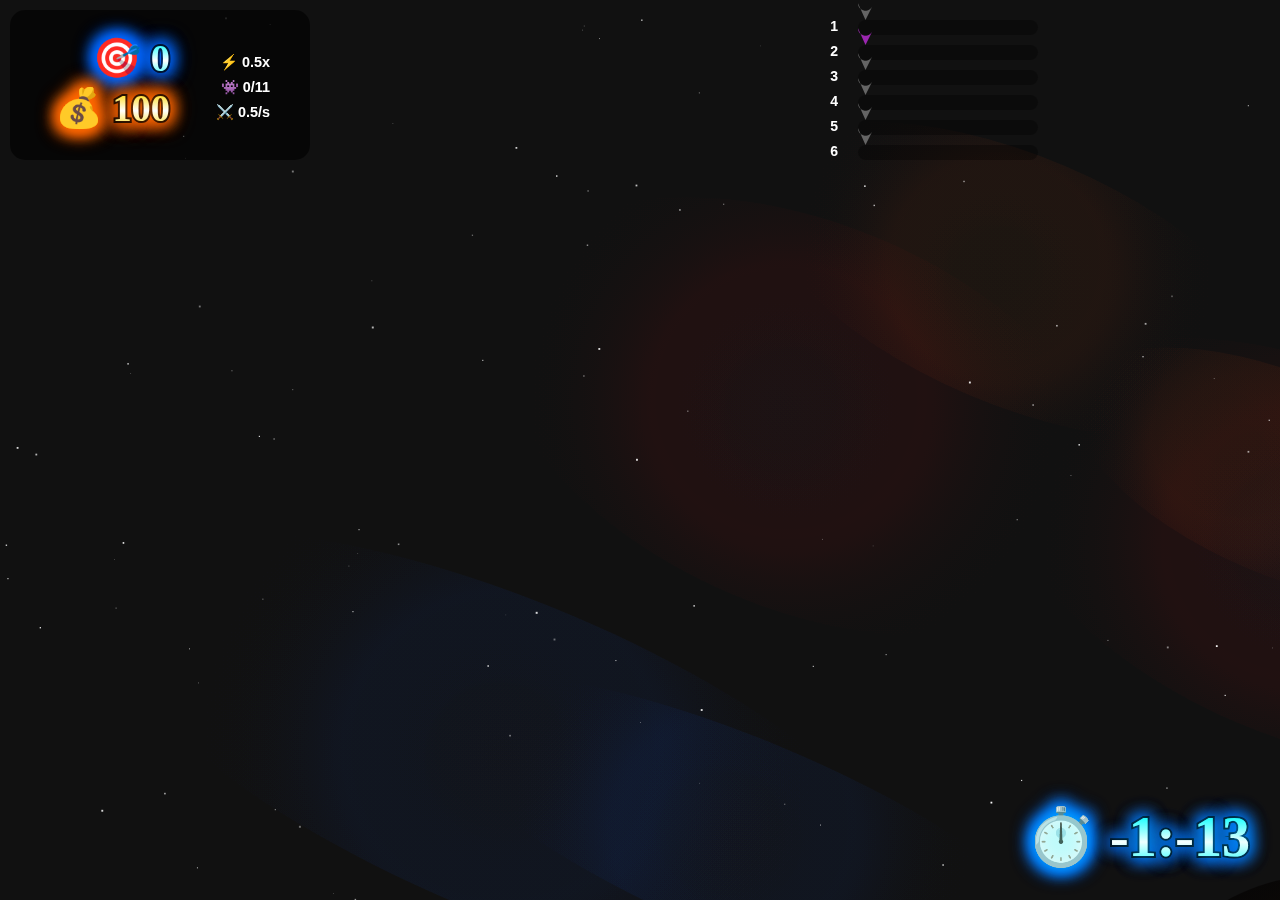
<file: index.html>
<!DOCTYPE html>
<html>

<head>
    <title>Space Station Manager</title>
    <style>
        body {
            margin: 0;
            padding: 0;
            overflow: hidden;
            background: #000;
            font-family: Arial, sans-serif;
            color: #fff;
        }

        #gameCanvas {
            display: block;
            width: 100vw;
            height: 100vh;
        }
    </style>
</head>

<body>
    <canvas id="gameCanvas" width="800" height="600"></canvas>
    <audio id="shootSound" preload="auto">
        <source src="./assets/laser.wav" type="audio/wav">
    </audio>
    <audio id="explosionSound" preload="auto">
        <source src="./assets/explosion.wav" type="audio/wav">
    </audio>
    <!-- Add new audio elements -->
    <audio id="coinEarnSound" preload="auto">
        <source src="./assets/coinup.wav" type="audio/wav">
    </audio>
    <audio id="coinSpendSound" preload="auto">
        <source src="./assets/coindown.wav" type="audio/wav">
    </audio>
    <audio id="background" preload="auto" loop>
        <source src="./assets/background.mp3" type="audio/mpeg">
    </audio>
    <audio id="failSound" preload="auto">
        <source src="./assets/fail.wav" type="audio/wav">
    </audio>

    <script src="./src/game/Game.js" type="module"></script>

</body>

</html>
</file>
